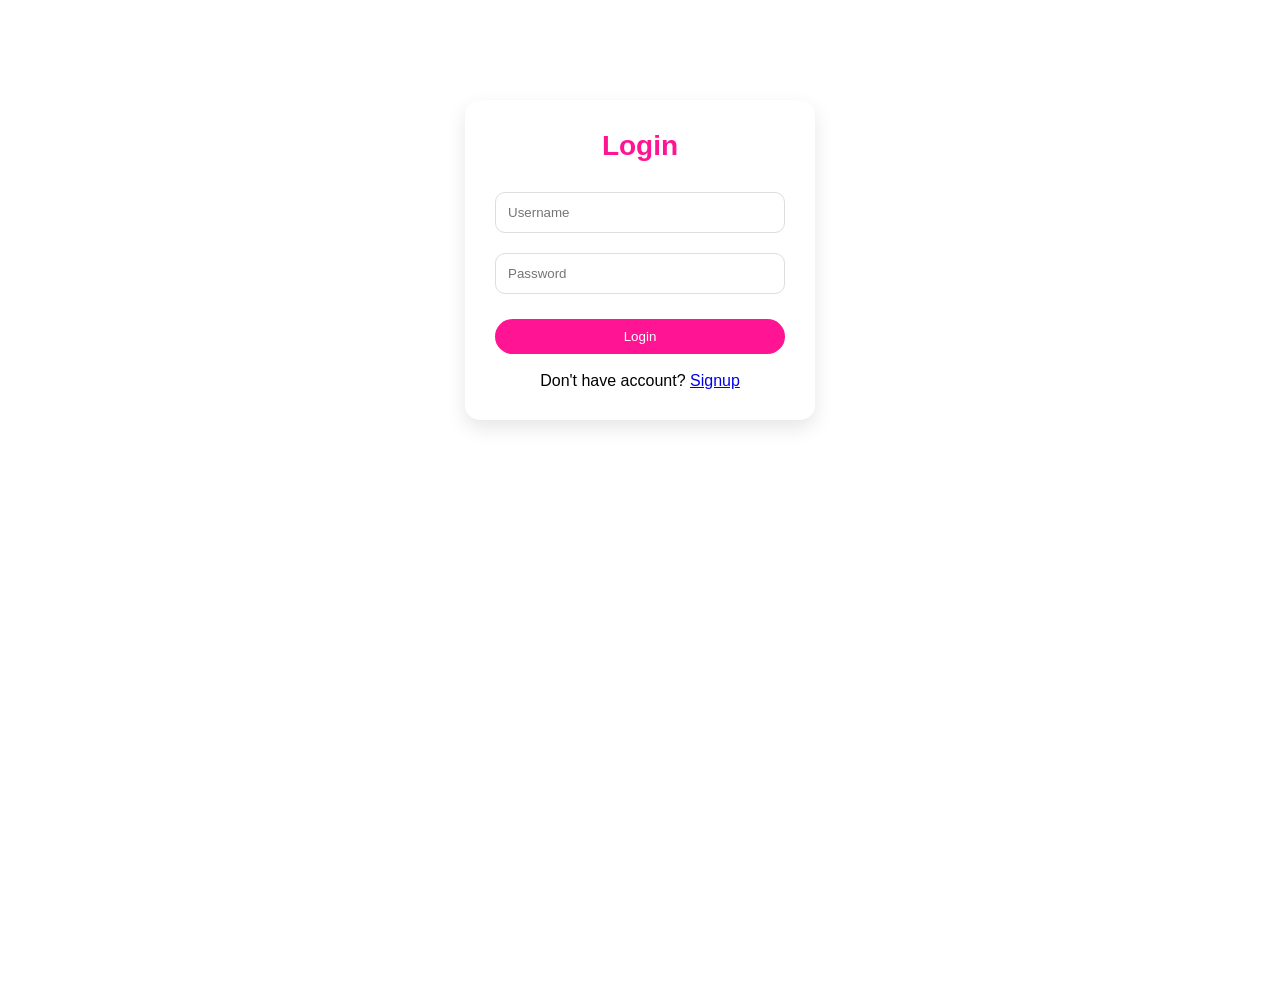
<file: login.html>
<!DOCTYPE html>
<html>
<head>
    <title>Login - GlowAura</title>
    <meta name="viewport" content="width=device-width, initial-scale=1.0">
    <meta charset="UTF-8"> 
    <link rel="stylesheet" href="style.css">
</head>
<body>
<div id="popup" class="popup"></div>

<body style="
    margin:0;
    padding:0;
    background: url('https://i.pinimg.com/1200x/80/7a/98/807a988d4b3c30681a53a440e4656276.jpg');
    background-size: cover;
    background-position: center;
    background-repeat: no-repeat;
    height: 100vh;
">

<div class="form-container">
    <h2>Login</h2>
    <input type="text" id="username" placeholder="Username">
    <input type="password" id="password" placeholder="Password">
    <button onclick="login()">Login</button><br><br>
    <p>Don't have account? <a href="signup.html">Signup</a></p>
</div>

<script src="script.js"></script>
</body>
</html>
</file>
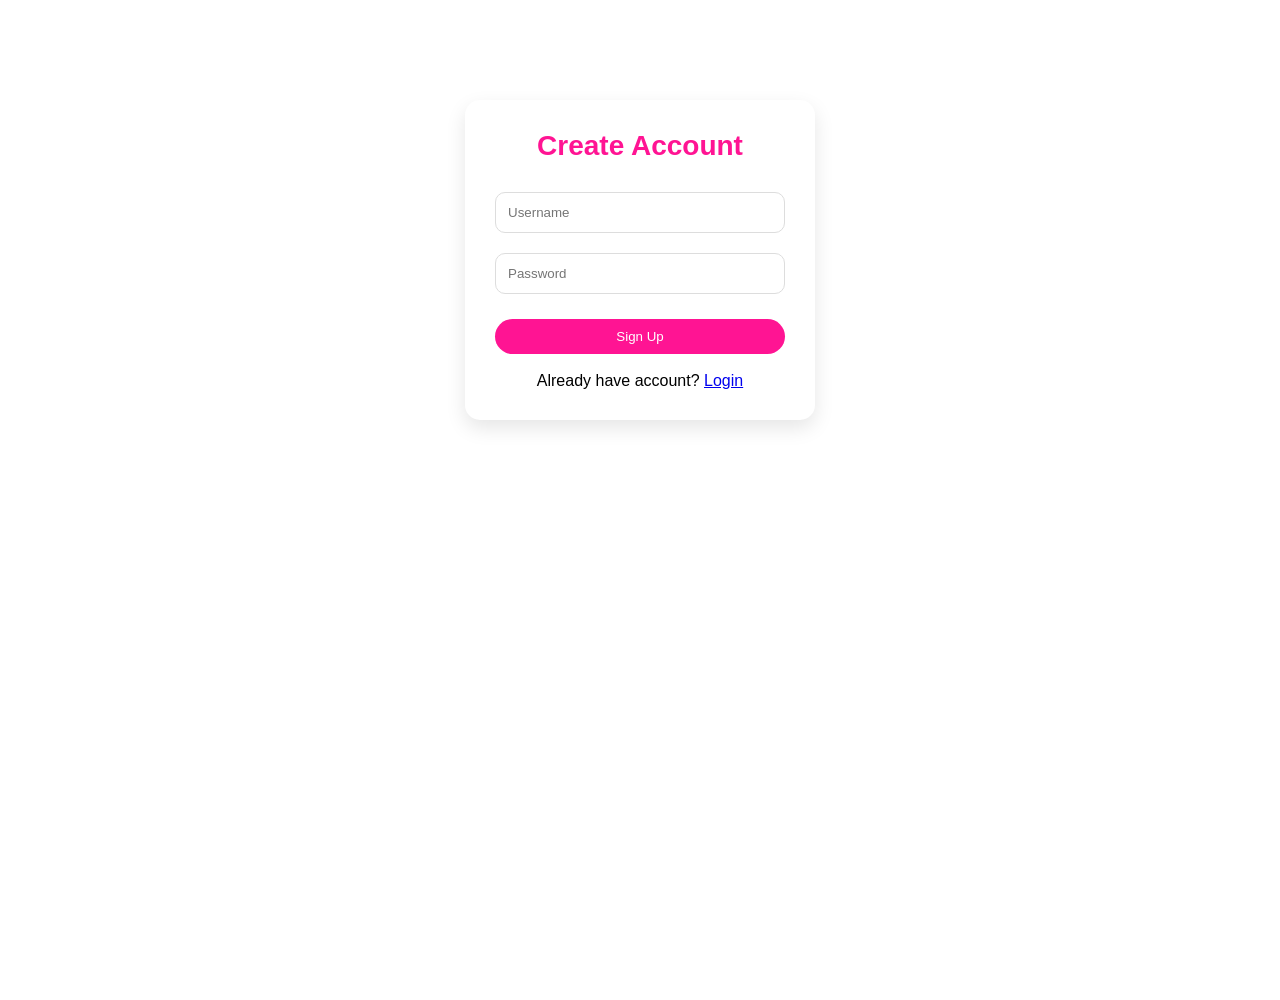
<file: signup.html>
<!DOCTYPE html>
<html>
<head>
    <title>Signup - GlowAura</title>
    <meta charset="UTF-8">
    <meta name="viewport" content="width=device-width, initial-scale=1.0">
    <link rel="stylesheet" href="style.css">
</head>
<body>
<div id="popup" class="popup"></div>
<body style="
    margin:0;
    padding:0;
    background: url('https://i.pinimg.com/1200x/80/7a/98/807a988d4b3c30681a53a440e4656276.jpg');
    background-size: cover;
    background-position: center;
    background-repeat: no-repeat;
    height: 100vh;
">
<div class="form-container">
    <h2>Create Account</h2>
    <input type="text" id="newUser" placeholder="Username">
    <input type="password" id="newPass" placeholder="Password">
    <button onclick="signup()">Sign Up</button><br></br>
    <p>Already have account? <a href="login.html">Login</a></p>
</div>
<script src="script.js"></script>
</body>
</html>
</file>
<file: style.css>
/* MOBILE NAV STYLE */
@media (max-width: 768px) {

    header {
        flex-direction: row; 
        padding: 0px;
    }

    .logo-box img {
        width: 30px;
        height: 30px;
    }

    .logo-box span {
        font-size: 14px;
    }

    
    nav a {
        font-size: 12px;
    }

    
    nav::-webkit-scrollbar {
        display: none;
    }

    /* LOGO SMALL */
    .logo-box img {
        width: 28px;
        height: 28px;
    }

    .logo-box span {
        font-size: 16px;
    }
    .productgrid {
        display: grid;
        grid-template-columns: repeat(2, 1fr); 
        gap: 10px;
        padding: 10px;
    }

    .card {
        padding: 10px;
    }

    .card img {
        height: 150px;   /* smaller image */
        object-fit: cover;
    }

    .card h3 {
        font-size: 14px;
    }

    .card p {
        font-size: 13px;
    }

    .card button {
        font-size: 12px;
        padding: 6px;
    }
  
    header {
        flex-direction: row;
        padding: 10px;
        position: relative;
    }

    .menu-toggle {
        display: block;
        font-size: 26px;
        cursor: pointer;
    }

    /* NAV DROPDOWN */
    nav {
        position: absolute;
        top: 60px;
        right: 10px;
        background: #ff1493;
        width: 180px;

        display: none;
        flex-direction: column;

        padding: 15px;
        border-radius: 10px;

        /* KEY FIX */
        opacity: 0;
        transform: translateY(-20px);
        pointer-events: none;

        transition: all 0.3s ease;
        z-index: 1000;
    }

    nav.show {
        opacity: 1;
        transform: translateY(0);
        pointer-events: auto;
    }
     nav.active {
        display: flex;
    }

    nav a {
        padding: 10px 0;
        color: white;
        display: block;
        font-size: 14px;
    }
   
  
   .video-slider {
        height: calc(100vh - 60px); 
        position: relative;
        overflow: hidden;
    }

    .video-slider video {
        width: 100%;
        height: 100%;
        position: absolute;
        top: 0;
        left: 0;
    }
    .slide {
        width: 100%;
        height: 100%;
    }

   

}

/* HOME */
* {
    margin: 0;
    padding: 0;
    box-sizing: border-box;
    font-family: 'Poppins', sans-serif;
}

img {
    width: 100%;
    height: auto;
}
/* BODY */
body {
    background: linear-gradient(135deg, #fff0f5, #ffe4f2);
    min-height: 100vh;
    background-size: cover;
    background-position: center;
    background-repeat: no-repeat;
}

/* HEADER */
header {
    display: flex;
    justify-content:space-between;
    align-items: center;
    padding: 15px 30px;
    background: #ff1493; /* HOT PINK */
}
/* LOGO */
.logo-box {
    display: flex;
    align-items: center;
    gap: 8px;
}

.logo-box img {
    width: 40px;   
    height: 40px;
    border-radius: 50%;
}

/* LOGO TEXT */
.logo-box span {
    color: #ffffff;          
    font-size: 20px;
    font-weight: bold;
    letter-spacing: 1px;

    /* glow effect */
    text-shadow: 
        0 0 5px #fff,
        0 0 10px #ff66b2,
        0 0 20px #ff1493;
}
/* NAVBAR */
nav {
    display: flex;
    gap: 20px;
    align-items: center;
}


/* NAV LINKS */
nav a {
    text-decoration: none;
    color: white; /* contrast on pink */
    font-size: 15px;
    white-space: nowrap;
    font-weight: 500;
}

/* HOVER EFFECT */
nav a:hover {
    color: #ffe6f0; /* light pink hover */
}
.nav-links {
    display: flex;
    gap: 20px;
    align-items: center;
}

/* MAIN SECTION */
.main {
    height: 100vh;
    background: linear-gradient(rgba(0,0,0,0.4), rgba(0,0,0,0.4)),
                url("https://i.pinimg.com/736x/ea/f2/c9/eaf2c9a7a1251bc6399e747a5aea9632.jpg");
    background-size: cover;
    background-position: center;
    background-repeat: no-repeat;
    display: flex;
    justify-content: center;
    align-items: center;
    text-align: center;
    color: white;
}

/* MAIN CONTENT */
.main-content h1 {
    font-size: 48px;
    margin-bottom: 15px;
}

.main-content p {
    font-size: 18px;
    margin-bottom: 25px;
}
.video-slider {
    position: relative;
    width: 100%;
    height: 100vh;
    overflow: hidden;
     z-index: 1;
}

.video-slider video {
    position: absolute;
    top: 0;
    left: 0;
    width: 100%;
    height: 100%;
    object-fit:contain;
     pointer-events: none; 
   
}

/* slides */
.slide {
    position: absolute;
    top: 0;
    left: 0;
    width: 100%;
    height: 100%;

    opacity: 0;
    transition: opacity 1.5s ease-in-out;

    z-index: 1; 
}
.slide.active {
    opacity: 1;
    z-index: 2;
}


.btn {
    background: #ff1493;
    color: white;
    padding: 12px 28px;
    text-decoration: none;
    border-radius: 30px;
    transition: 0.4s;
    display: inline-block;
}

.btn:hover {
    background: black;
    transform: scale(1.1);
}
.products {
    padding: 50px;
    text-align: center;
    background-color: #f9f3f6;
}


.card:hover {
    transform: translateY(-10px);
}

.card img {
    width: 100%;
    height: 200px;
    object-fit: cover;
    border-radius: 10px;
}

.card h3 {
    margin: 15px 0 5px;
}
.card p {
    font-size: 18px;
    font-weight: bold;
    color: #ff69b4;
}

.card button {
    background: #ff69b4;
    border: none;
    padding: 10px 20px;
    color: white;
    border-radius: 20px;
    cursor: pointer;
    transition: 0.3s;
    position: relative;
    z-index: 2;
    cursor: pointer;
}


.card button:hover {
    background: #e0559f;
}

button {
    background: #ff1493;
    color: white;
    border: none;
    padding: 10px 20px;
    border-radius: 20px;
    cursor: pointer;
    transition: 0.3s;
}

button:hover {
    background: black;
    transform: scale(1.05);
}

footer {
    text-align: center;
    background: linear-gradient(90deg, #ff69b4, #ff1493);
    color: white;
    padding: 18px;
    margin-top: 50px;
}

@keyframes fadeIn {
    from {
        opacity: 0;
        transform: translateY(30px);
    }
    to {
        opacity: 1;
        transform: translateY(0);
    }
}

/* LOGIN PAGE */
.form-container {
    width: 90%;
    max-width: 350px;
    margin: 100px auto;
    padding: 30px;
    background: white;
    border-radius: 15px;
    text-align: center;
    box-shadow: 0 8px 20px rgba(0,0,0,0.1);
}

.form-container h2 {
    margin-bottom: 20px;
    color: #ff1493;
}

.form-container input {
    width: 100%;
    padding: 12px;
    margin: 10px 0;
    border: 1px solid #ddd;
    border-radius: 10px;
    outline: none;
}

.form-container input:focus {
    border-color: #ff1493;
}

.form-container button {
    width: 100%;
    margin-top: 15px;
}

/*SECTION TITLES */
.section-title {
    text-align: center;
    font-family: 'Playfair Display', serif;
    font-size: 32px;
    color: #d63384;
    margin: 40px 0 20px;
    margin-bottom: 30px;
}


/*CATEGORY GRID */
.category-grid {
    display: grid;
    grid-template-columns: repeat(auto-fit, minmax(180px, 1fr));
    gap: 25px;
    
    padding: 20px 50px;
    scroll-margin-top: 80px;
    position: relative;
    z-index: 2; 
}

/*CATEGORY CARD */
.category-card {
    background: white;
    border-radius: 20px;
    padding: 25px;
    height: 220px;

    display: flex;
    flex-direction: column;
    justify-content: center;
    align-items: center;

    text-align: center;
    box-shadow: 0 5px 15px rgba(0,0,0,0.1);
    transition: 0.3s;
    cursor: pointer;
}

/*IMAGE */
.category-card img {
    width: 80px;
    height: 80px;
    object-fit: cover;
}

/*TEXT */
.category-card h3 {
    font-size: 16px;
    color: #ff1493;
}
.category-card:hover {
    transform: translateY(-8px);
    background: linear-gradient(135deg, #ffe4ec, #ffd6f0);
}
.category-card h3 {
    padding: 10px;
    color: #ff1493;
}

.category-card:hover {
    transform: translateY(-10px);
}

/*OFFERS */
.offers {
    display: flex;
    justify-content: center;
    gap: 20px;
    padding: 20px;
}

.offer-card {
    width: 300px;
    padding: 25px;
    border-radius: 15px;
    background: linear-gradient(135deg, #ffe4ec, #ffd6f0);
    text-align: center;
}

.offer-card h3 {
    color: #d63384;
}

/*TABS */
.tabs {
    text-align: center;
    margin: 20px 0;
}

.tabs button {
    margin: 0 10px;
    padding: 8px 18px;
    border-radius: 20px;
    background: #eee;
    color: black;
}

.tabs button.active {
    background: #ff1493;
    color: white;
}

/*PRODUCT GRID */
.productgrid {
    display: grid;
    grid-template-columns: repeat(auto-fit, minmax(220px, 1fr));
    gap: 15px;
    padding: 20px 50px;
    scroll-margin-top: 80px;
}

/*CARD */
.card {
    background: white;
    border-radius: 15px;
    padding: 15px;
    box-shadow: 0 5px 15px rgba(0,0,0,0.1);
    transition: 0.3s;
    position: relative;

    display: flex;
    flex-direction: column;   
    justify-content: space-between;
    height: auto;             
    overflow: hidden;  
}

.card:hover {
    transform: translateY(-10px);
}
.card img {
    width: 100%;
    height: 180px;
    object-fit: cover;
    border-radius: 10px;
    
}
.card h3 {
    margin: 10px 0 5px;
    font-size: 18px;
}

.card p {
    color: #ff1493;
    font-weight: bold;
    margin-bottom: 10px;
}
.card button {
    width: 100%;              
    padding: 10px;
    border-radius: 25px;
    background: #ff1493;
    color: white;
    border: none;
    cursor: pointer;
    position: relative;
    z-index: 2;
}
/* SALE TAG */
.card::before {
    content: "SALE";
    position: absolute;
    top: 10px;
    left: 10px;
    background: #ff1493;
    color: white;
    padding: 4px 8px;
    font-size: 12px;
    border-radius: 5px;
    pointer-events: none;
}
/* TITLE */
.cart-title {
    text-align: center;
    margin: 30px;
    font-size: 30px;
    color: #d63384;
    font-family: 'Playfair Display', serif;
}

/* LAYOUT */
.cart-wrapper {
    display: flex;
    gap: 30px;
    width: 90%;
    margin: auto;
}

/* LEFT SIDE */
.cart-left {
    flex: 2;
}
.cart-left-info h4 {
    font-size: 18px;
    font-weight: 600;
}

/* ITEM CARD */

.cart-item {
    display: flex;
    justify-content: space-between; 
    align-items: center;

    background: white;
    padding: 18px 20px;
    border-radius: 15px;

    margin-bottom: 15px;
    box-shadow: 0 4px 12px rgba(0,0,0,0.08);
}
/* IMAGE */
.cart-item img {
    width: 70px;
    height: 70px;
    border-radius: 10px;
    object-fit: cover;
}
/* DETAILS */
.cart-info {
    flex: 1;
    display: flex;
    flex-direction: column;
    gap: 6px;
}
.cart-actions {
    display: flex;
    flex-direction: column;
    align-items: flex-end;
    gap: 8px;
}

.cart-right-info {
    display: flex;
    align-items: center;
    gap: 20px; 
}

.cart-price {
    font-weight: bold;
    font-size: 16px;
    color: #ff1493;
}

.cart-info h4 {
    font-size: 16px;
    margin-bottom: 5px;
}

.cart-info p {
    color: #ff1493;
    font-weight: bold;
}


.cart-item button:hover {
    text-decoration: underline;
    color: red;
}
/* RIGHT SIDE */
.cart-right {
    flex: 1;
    background: #ffe4ec;
    padding: 25px;
    border-radius: 15px;
    height: fit-content;
}

/* SUMMARY TEXT */
.cart-right h3 {
    margin-bottom: 15px;
}

.cart-right p {
    font-size: 18px;
    margin-bottom: 15px;
}

/* PAYMENT */
.payment-options label {
    display: block;
    margin: 10px 0;
}

/* BUTTON */
.cart-right button {
    width: 100%;
    padding: 12px;
    background: #ff1493;
    color: white;
    border: none;
    border-radius: 25px;
    cursor: pointer;
}

.cart-right button:hover {
    background: black;
}
.quantity {
    display: flex;
    align-items: center;
    gap: 8px;
}

.quantity button {
    width: 26px;
    height: 26px;
    background: #ff1493;
    color: white;
    border: none;
    border-radius: 5px;
}
h2 {
    font-size: 28px;
      margin-top: 0;
}

button {
    transition: 0.3s ease;
}

button:hover {
    transform: scale(1.05);
}

/*CONTACT*/

.contact {
    padding: 60px 20px;
    text-align: center;
}

.contact form {
    max-width: 400px;
    margin: auto;
    display: flex;
    flex-direction: column;
}

.contact input,
.contact textarea {
    margin: 10px 0;
    padding: 10px;
    border: 1px solid #ccc;
    border-radius: 6px;
}

.contact button {
    padding: 10px;
    background: #ff4d88;
    color: white;
    border: none;
    border-radius: 6px;
    cursor: pointer;
}

.contact h1 {
    text-align: center;
    color: white;
    font-family: 'Playfair Display', serif;
    font-size: 40px;
}

@media (max-width: 768px) {

    .cart-wrapper {
        flex-direction: column;
        gap: 20px;
        width: 95%;
    }

    .cart-right {
        order: 2; 
    }
     .cart-left {
        order: 1;
    }

    @media (max-width: 768px) {

    .cart-item {
        flex-direction: row;
        padding: 12px;
    }

    .cart-left-info h4 {
        font-size: 14px;
    }

    .cart-price {
        font-size: 14px;
    }

    .cart-right-info {
        gap: 10px;
    }
}

    .cart-info h4 {
        font-size: 14px;
    }
    .cart-info p {
        font-size: 13px;
    }
}

.mobile-checkout {
    display: none;
}

@media (max-width: 768px) {
    .mobile-checkout {
        position: fixed;
        bottom: 0;
        left: 0;
        right: 0;
        background: white;
        display: flex;
        justify-content: space-between;
        align-items: center;
        padding: 12px 20px;
        box-shadow: 0 -5px 20px rgba(0,0,0,0.1);
        z-index: 999;
    }

    .mobile-checkout button {
        background: #ff1493;
        padding: 10px 20px;
        border-radius: 20px;
        color: white;
        border: none;
    }
}

.empty-cart {
    text-align: center;
    margin-top: 50px;
}

.empty-cart p {
    font-size: 18px;
    margin-bottom: 15px;
}

.empty-cart .btn {
    padding: 10px 20px;
}

#overlay {
    position: fixed;
    inset: 0;
    background: rgba(0,0,0,0.4);
    display: none;
    z-index: 900;
}

#overlay.show {
    display: block;
}

.panel {
    background: white;
    padding: 18px;
    border-radius: 15px;
    margin-bottom: 20px;
    box-shadow: 0 5px 15px rgba(0,0,0,0.08);
}

.panel-title {
    font-weight: 600;
    margin-bottom: 12px;
    color: #ff1493;
}


.del-opt {
    display: flex;
    align-items: center;
    justify-content: space-between;
    padding: 12px;
    border-radius: 12px;
    margin-bottom: 10px;
    background: #fff0f5;
    cursor: pointer;
    transition: 0.3s;
}

.del-opt:hover {
    background: #ffe4ec;
}

.del-opt.selected {
    border: 2px solid #ff1493;
    background: #ffe4ec;
}

.del-info {
    flex: 1;
    margin-left: 10px;
}

.del-name {
    font-weight: 600;
}

.del-eta {
    font-size: 12px;
    color: gray;
}

.del-cost {
    font-weight: bold;
    color: #ff1493;
}

.pay-grid {
    display: grid;
    grid-template-columns: repeat(2, 1fr);
    gap: 10px;
}

.pay-opt {
    padding: 12px;
    text-align: center;
    border-radius: 10px;
    background: #fff0f5;
    cursor: pointer;
    transition: 0.3s;
}

.pay-opt:hover {
    background: #ffe4ec;
}

.pay-opt.selected {
    border: 2px solid #ff1493;
    background: #ffe4ec;
}

.pay-icon {
    font-size: 20px;
    margin-bottom: 5px;
}

.sum-row {
    display: flex;
    justify-content: space-between;
    margin: 8px 0;
    font-size: 14px;
}

.sum-row.total {
    font-size: 18px;
    font-weight: bold;
    border-top: 1px solid #ddd;
    padding-top: 10px;
    margin-top: 10px;
}

.disc {
    color: green;
}

.checkout-btn {
    width: 100%;
    padding: 14px;
    border-radius: 30px;
    background: linear-gradient(135deg, #ff1493, #ff69b4);
    color: white;
    border: none;
    font-size: 16px;
    cursor: pointer;
    transition: 0.3s;
}

.checkout-btn:hover {
    transform: scale(1.03);
    box-shadow: 0 5px 20px rgba(255,20,147,0.4);
}


/* QUANTITY CONTROL */
.quantity {
    display: flex;
    align-items: center;
    gap: 10px;
    margin-top: 8px;
}


/* BUTTONS */
.quantity button {
    width: 28px;
    height: 28px;
    border: none;
    background: #ff1493;
    color: white;
    border-radius: 6px;
    cursor: pointer;
    font-size: 16px;
}

.quantity button:hover {
    background: black;
}

/* NUMBER */
.quantity span {
    font-size: 14px;
    font-weight: bold;
}

/* REMOVE BUTTON */
.remove-btn {
    background: linear-gradient(135deg, #ff1493, #ff69b4);
    color: white;
    border: none;
    padding: 8px 18px;
    border-radius: 20px;
    cursor: pointer;
    font-size: 13px;
    transition: 0.3s;
}

.remove-btn:hover {
    transform: scale(1.05);
    background: black;
}

.menu-toggle {
    display: none;
    color: white;
}


@media (max-width: 768px) {
    .menu-toggle {
        display: block;
        font-size: 26px;
        cursor: pointer;
         color: white;
    }
}

@media (max-width: 768px) {
    .main {
        background: linear-gradient(rgba(0,0,0,0.4), rgba(0,0,0,0.4)),
                    url("https://i.pinimg.com/736x/92/07/e8/9207e8fae75e896152d970fb4b2f0b16.jpg");
        background-size: cover;
        background-position: center;
        background-repeat: no-repeat;
    }
}
body {
    margin: 0;
}
.prev, .next {
    position: absolute;
    top: 50%;
    transform: translateY(-50%);
    background: rgba(0,0,0,0.4);
    color: white;
    border: none;
    font-size: 24px;
    padding: 10px 15px;
    cursor: pointer;
    border-radius: 50%;
    z-index: 10;
}

/* left button */
.prev {
    left: 10px;
}

/* right button */
.next {
    right: 10px;
}

/* hover */
.prev:hover, .next:hover {
    background: rgba(0,0,0,0.7);
}
.toast {
    position: fixed;
    bottom: 20px;
    left: 50%;
    transform: translateX(-50%) scale(0.9);
    
    background: linear-gradient(135deg, #ff1493, #ff69b4);
    color: white;
    padding: 14px 25px;
    border-radius: 30px;

    font-size: 14px;
    font-weight: 500;

    opacity: 0;
    pointer-events: none;

    transition: 0.4s ease;
    z-index: 9999;

    box-shadow: 0 5px 20px rgba(255, 20, 147, 0.4);
}

/* show animation */
.toast.show {
    opacity: 1;
    transform: translateX(-50%) scale(1);
}

.popup {
    position: fixed;
    top: 20px;
    left: 50%;
    transform: translateX(-50%) translateY(-20px);

    background: linear-gradient(135deg, #ff1493, #ff69b4);
    color: white;

    padding: 14px 22px;
    border-radius: 30px;

    opacity: 0;
    transition: 0.4s;
    z-index: 9999;
}

.popup.show {
    opacity: 1;
    transform: translateX(-50%) translateY(0);
}

.popup.error {
    background: linear-gradient(135deg, #ff4d4d, #ff0000);
}

.popup.warning {
    background: linear-gradient(135deg, #ffa500, #ffcc00);
}

.modal {
    position: fixed;
    inset: 0;
    background: rgba(0,0,0,0.5);

    display: none;
    justify-content: center;
    align-items: center;

    z-index: 9999;
}

.modal-box {
    background: white;
    padding: 30px;
    border-radius: 20px;
    text-align: center;

    width: 90%;
    max-width: 350px;

    animation: popup 0.3s ease;
}

.modal-box h2 {
    color: #ff1493;
    margin-bottom: 15px;
}

.modal-box p {
    font-size: 15px;
    line-height: 1.6;
    color: #333;
}

.modal-box button {
    margin-top: 20px;
    padding: 10px 25px;
    border: none;
    border-radius: 25px;
    background: #ff1493;
    color: white;
    cursor: pointer;
}

@keyframes popup {
    from { transform: scale(0.7); opacity: 0; }
    to { transform: scale(1); opacity: 1; }
}
</file>
